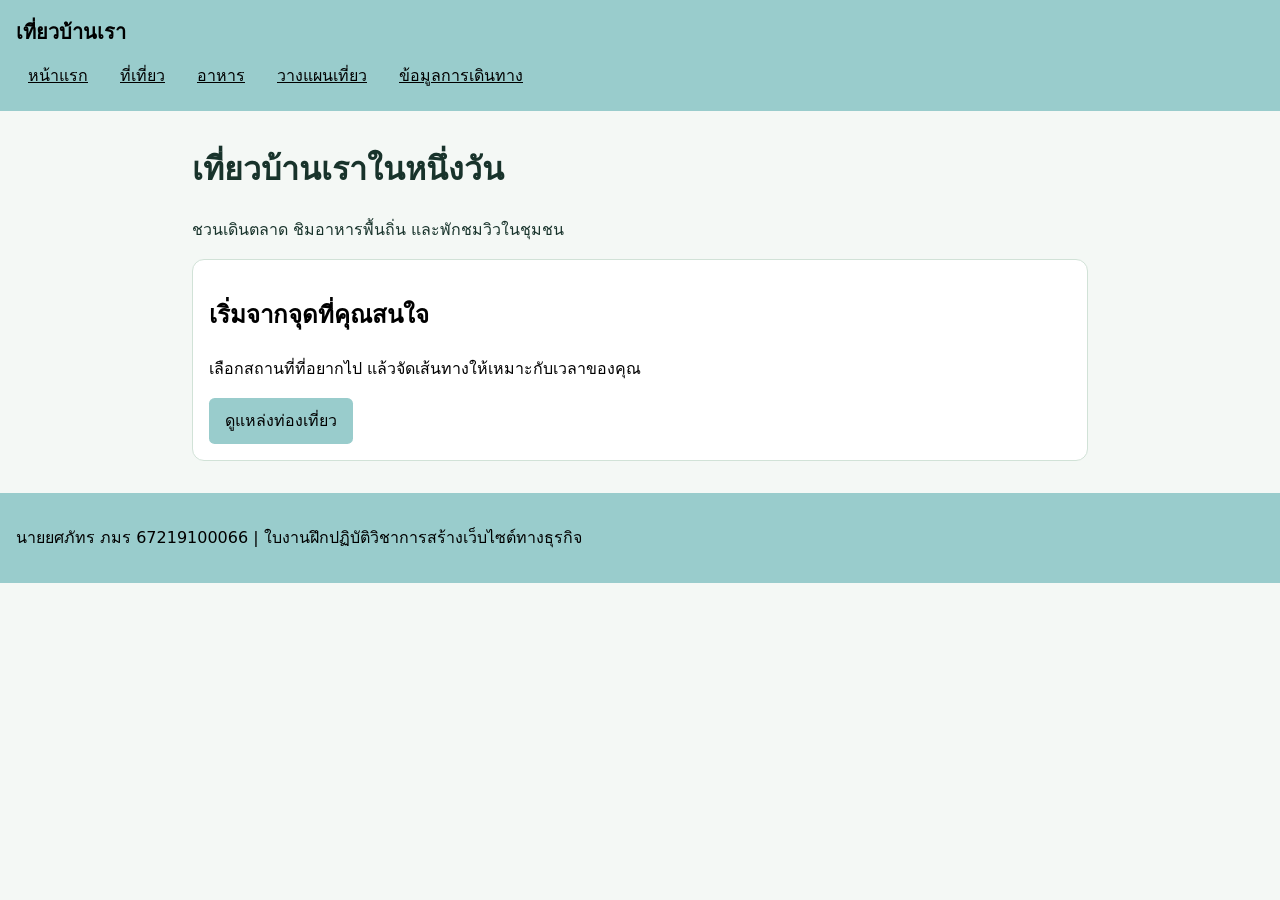
<file: index.html>
<!DOCTYPE html>
<html lang="th">
<head>
	<meta charset="UTF-8">
	<meta name="viewport" content="width=device-width, initial-scale=1">
	<title>หน้าแรก | เที่ยวบ้านเรา</title>
	<link rel="stylesheet" href="style.css">
</head>
<body>
	<header>
		<p class="site-name">เที่ยวบ้านเรา</p>
		<nav aria-label="เมนูหลัก">
			<ul>
				<li><a href="index.html">หน้าแรก</a></li>
				<li><a href="places.html">ที่เที่ยว</a></li>
				<li><a href="food.html">อาหาร</a></li>
				<li><a href="plan.html">วางแผนเที่ยว</a></li>
				<li><a href="travel.html">ข้อมูลการเดินทาง</a></li>
			</ul>
		</nav>
	</header>
	<main>	
		<h1>เที่ยวบ้านเราในหนึ่งวัน</h1>
		<p>ชวนเดินตลาด ชิมอาหารพื้นถิ่น และพักชมวิวในชุมชน</p>
		<section class="card">
			<h2>เริ่มจากจุดที่คุณสนใจ</h2>
			<p>เลือกสถานที่ที่อยากไป แล้วจัดเส้นทางให้เหมาะกับเวลาของคุณ</p>
			<a class="button" href="places.html">ดูแหล่งท่องเที่ยว</a>
		</section>
	</main>
	<footer>
		<p>นายยศภัทร ภมร 67219100066 | ใบงานฝึกปฏิบัติวิชาการสร้างเว็บไซต์ทางธุรกิจ</p>
	</footer>
</body>
</html>
</file>
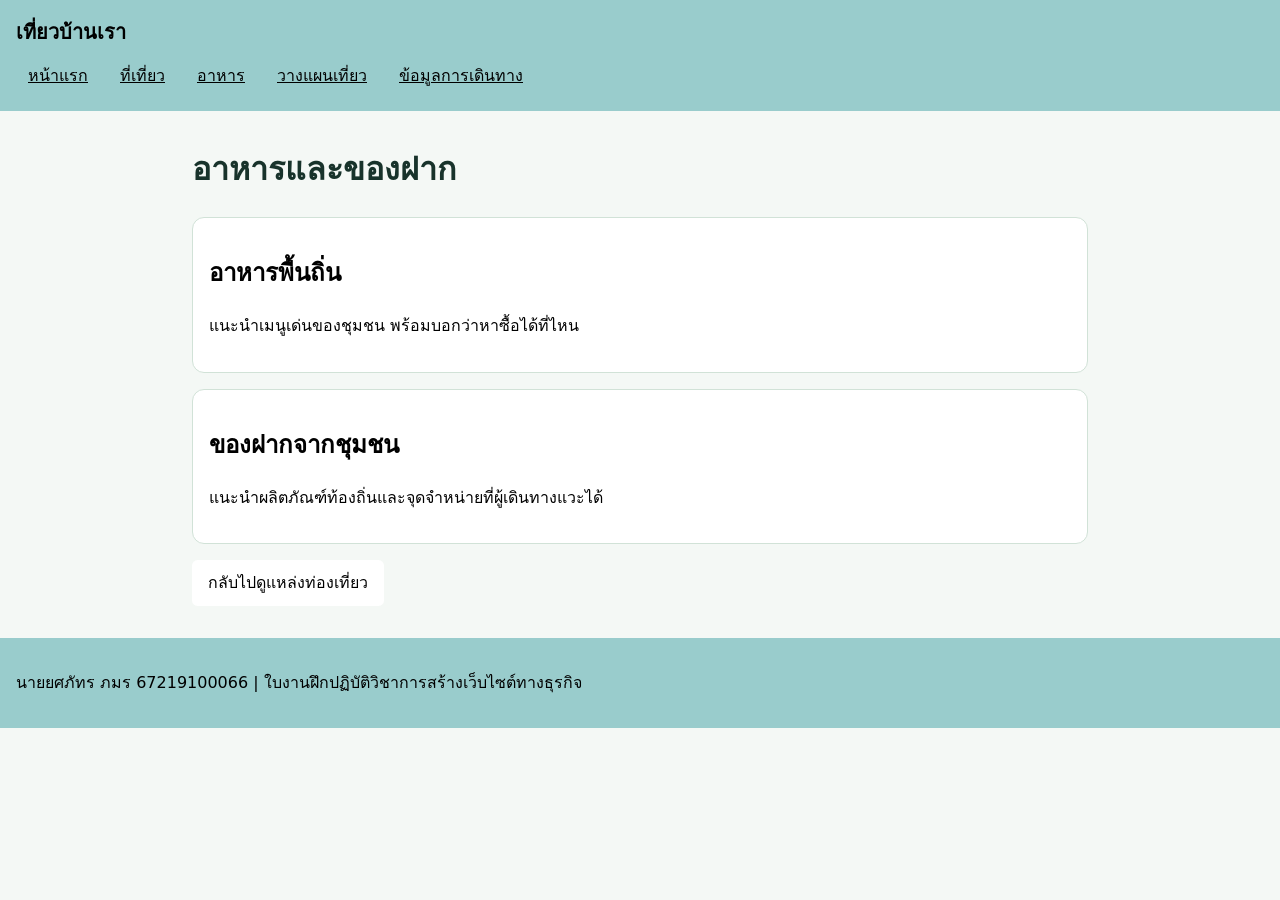
<file: food.html>
<!DOCTYPE html>
<html lang="th">
<head>
	<meta charset="UTF-8">
	<meta name="viewport" content="width=device-width, initial-scale=1">
	<title>หน้าแรก | เที่ยวบ้านเรา</title>
	<link rel="stylesheet" href="style.css">
</head>
<body>
	<header>
		<p class="site-name">เที่ยวบ้านเรา</p>
		<nav aria-label="เมนูหลัก">
			<ul>
				<li><a href="index.html">หน้าแรก</a></li>
				<li><a href="places.html">ที่เที่ยว</a></li>
				<li><a href="food.html">อาหาร</a></li>
				<li><a href="plan.html">วางแผนเที่ยว</a></li>
				<li><a href="travel.html">ข้อมูลการเดินทาง</a></li>
			</ul>
		</nav>
	</header>
	<main>
		<h1>อาหารและของฝาก</h1>

		<section class="card">	
			<h2>อาหารพื้นถิ่น</h2>
			<p>แนะนำเมนูเด่นของชุมชน พร้อมบอกว่าหาซื้อได้ที่ไหน</p>
		</section>

		<section class="card">	
			<h2>ของฝากจากชุมชน</h2>
			<p>แนะนำผลิตภัณฑ์ท้องถิ่นและจุดจำหน่ายที่ผู้เดินทางแวะได้</p>
		</section>

		<a class="button1" href="places.html">กลับไปดูแหล่งท่องเที่ยว</a>
	</main>
	<footer>
		<p>นายยศภัทร ภมร 67219100066 | ใบงานฝึกปฏิบัติวิชาการสร้างเว็บไซต์ทางธุรกิจ</p>
	</footer>
</body>
</html>
</file>
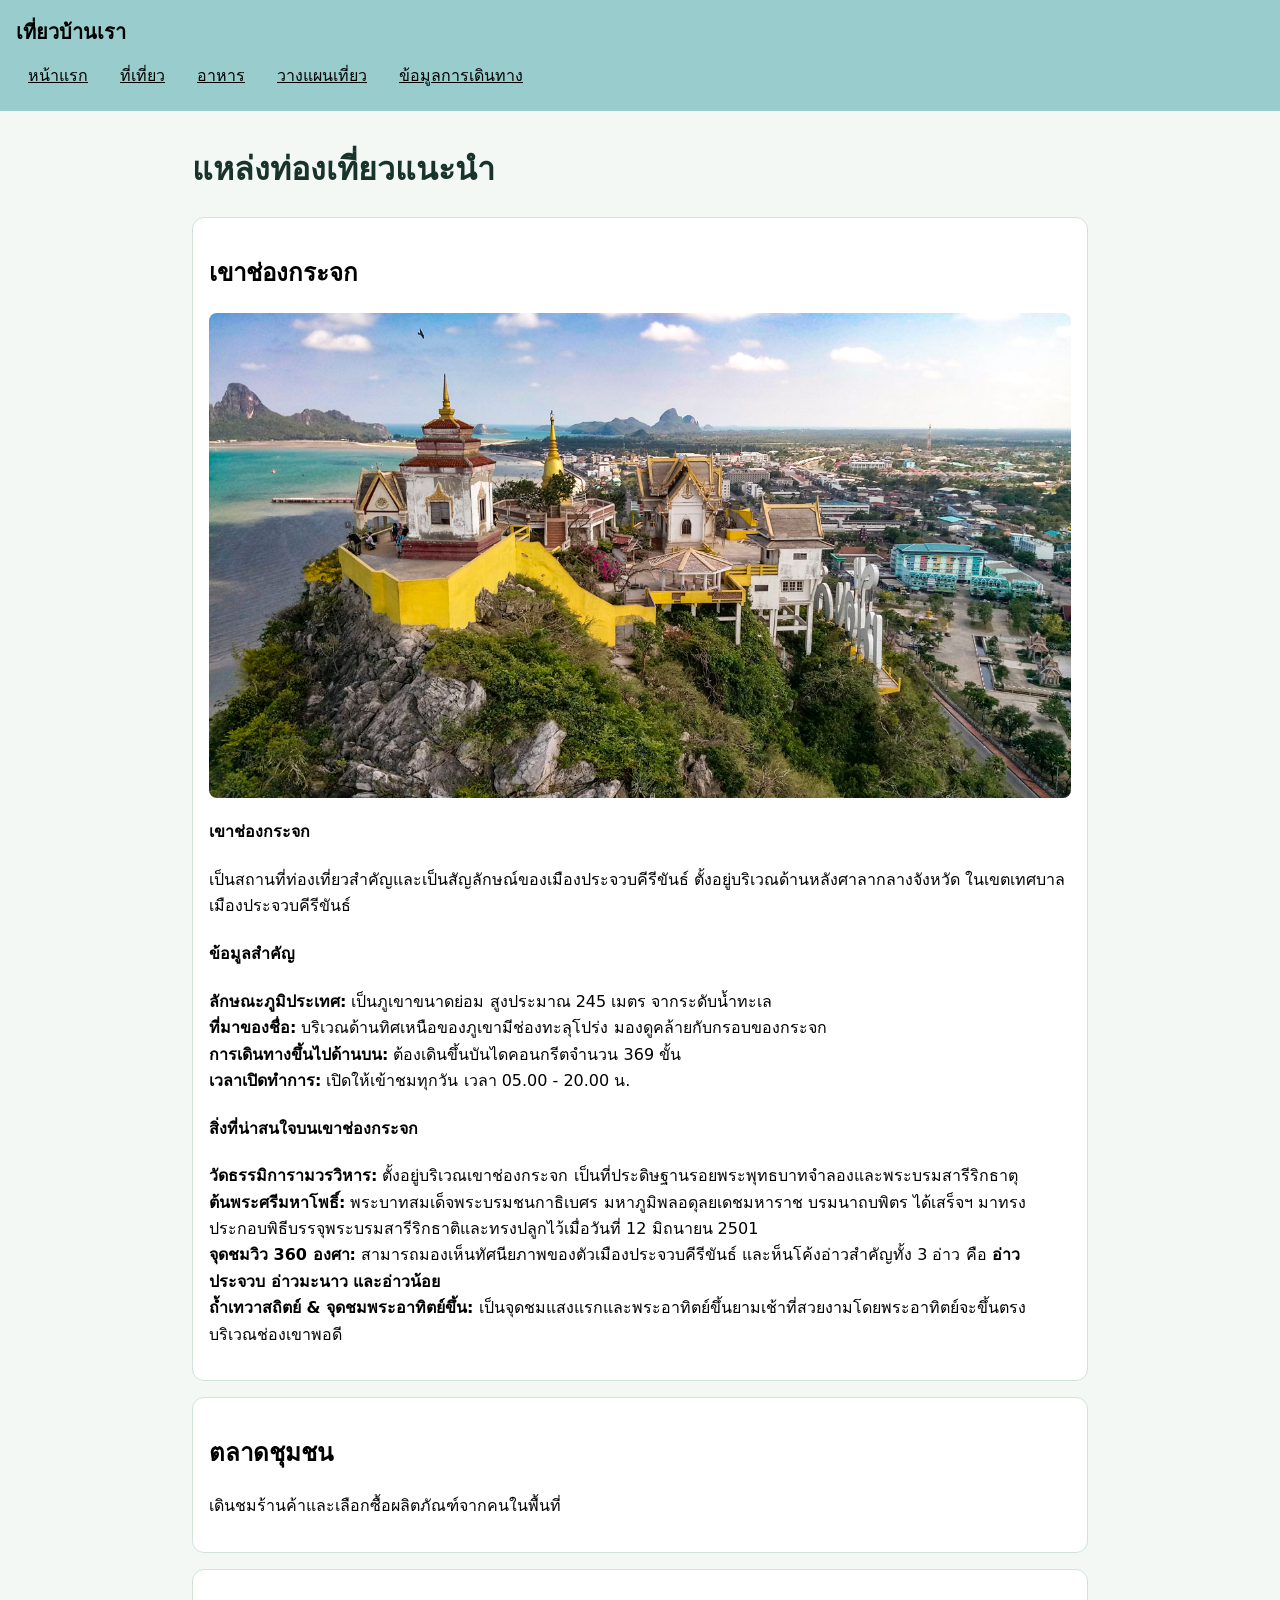
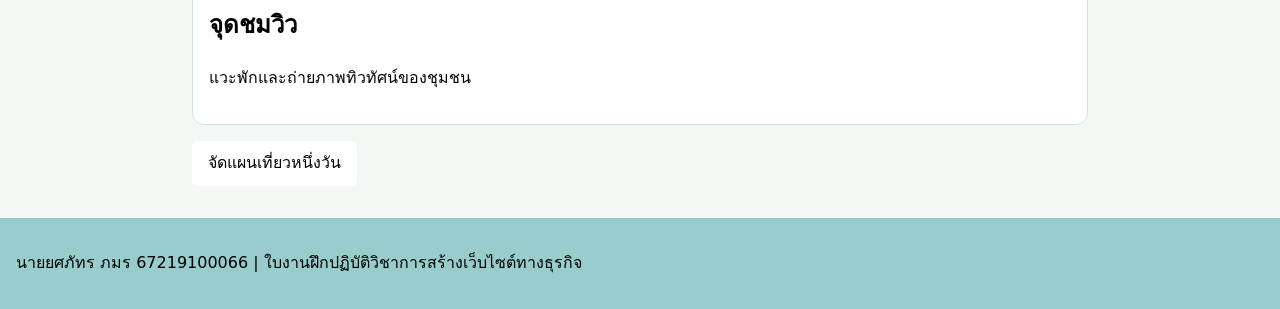
<file: places.html>
<!DOCTYPE html>
<html lang="th">
<head>
	<meta charset="UTF-8">
	<meta name="viewport" content="width=device-width, initial-scale=1">
	<title>หน้าแรก | เที่ยวบ้านเรา</title>
	<link rel="stylesheet" href="style.css">
</head>
<body>
	<header>
		<p class="site-name">เที่ยวบ้านเรา</p>
		<nav aria-label="เมนูหลัก">
			<ul>
				<li><a href="index.html">หน้าแรก</a></li>
				<li><a href="places.html">ที่เที่ยว</a></li>
				<li><a href="food.html">อาหาร</a></li>
				<li><a href="plan.html">วางแผนเที่ยว</a></li>
				<li><a href="travel.html">ข้อมูลการเดินทาง</a></li>
			</ul>
		</nav>
	</header>
	<main>
		<h1>แหล่งท่องเที่ยวแนะนำ</h1>
		<section class="card">
			<h2>เขาช่องกระจก</h2>	
			<img src="images/Kaow.jpg">
			<h4>เขาช่องกระจก</h4>
			<p>เป็นสถานที่ท่องเที่ยวสำคัญและเป็นสัญลักษณ์ของเมืองประจวบคีรีขันธ์ ตั้งอยู่บริเวณด้านหลังศาลากลางจังหวัด ในเขตเทศบาลเมืองประจวบคีรีขันธ์</p>
			<h4>ข้อมูลสำคัญ</h4>
			<p><b>ลักษณะภูมิประเทศ:</b> เป็นภูเขาขนาดย่อม สูงประมาณ 245 เมตร จากระดับน้ำทะเล<br><b>ที่มาของชื่อ:</b> บริเวณด้านทิศเหนือของภูเขามีช่องทะลุโปร่ง มองดูคล้ายกับกรอบของกระจก<br><b>การเดินทางขึ้นไปด้านบน:</b> ต้องเดินขึ้นบันไดคอนกรีตจำนวน 369 ขั้น<br><b>เวลาเปิดทำการ:</b> เปิดให้เข้าชมทุกวัน เวลา 05.00 - 20.00 น.</p>
			<h4>สิ่งที่น่าสนใจบนเขาช่องกระจก</h4>
			<p><b>วัดธรรมิการามวรวิหาร:</b> ตั้งอยู่บริเวณเขาช่องกระจก เป็นที่ประดิษฐานรอยพระพุทธบาทจำลองและพระบรมสารีริกธาตุ<br><b>ต้นพระศรีมหาโพธิ์:</b> พระบาทสมเด็จพระบรมชนกาธิเบศร มหาภูมิพลอดุลยเดชมหาราช บรมนาถบพิตร ได้เสร็จฯ มาทรงประกอบพิธีบรรจุพระบรมสารีริกธาติและทรงปลูกไว้เมื่อวันที่ 12 มิถนายน 2501<br><b>จุดชมวิว 360 องศา:</b> สามารถมองเห็นทัศนียภาพของตัวเมืองประจวบคีรีขันธ์ และห็นโค้งอ่าวสำคัญทั้ง 3 อ่าว คือ <b>อ่าวประจวบ อ่าวมะนาว และอ่าวน้อย</b><br><b>ถ้ำเทวาสถิตย์ & จุดชมพระอาทิตย์ขึ้น:</b> เป็นจุดชมแสงแรกและพระอาทิตย์ขึ้นยามเช้าที่สวยงามโดยพระอาทิตย์จะขึ้นตรงบริเวณช่องเขาพอดี</p>
		</section>

		<section class="card">	
			<h2>ตลาดชุมชน</h2>
			<p>เดินชมร้านค้าและเลือกซื้อผลิตภัณฑ์จากคนในพื้นที่</p>
		</section>

		<section class="card">	
			<h2>จุดชมวิว</h2>
			<p>แวะพักและถ่ายภาพทิวทัศน์ของชุมชน</p>
		</section>

		<a class="button1" href="plan.html">จัดแผนเที่ยวหนึ่งวัน</a>
	</main>
	<footer>
		<p>นายยศภัทร ภมร 67219100066 | ใบงานฝึกปฏิบัติวิชาการสร้างเว็บไซต์ทางธุรกิจ</p>
	</footer>
</body>
</html>
</file>
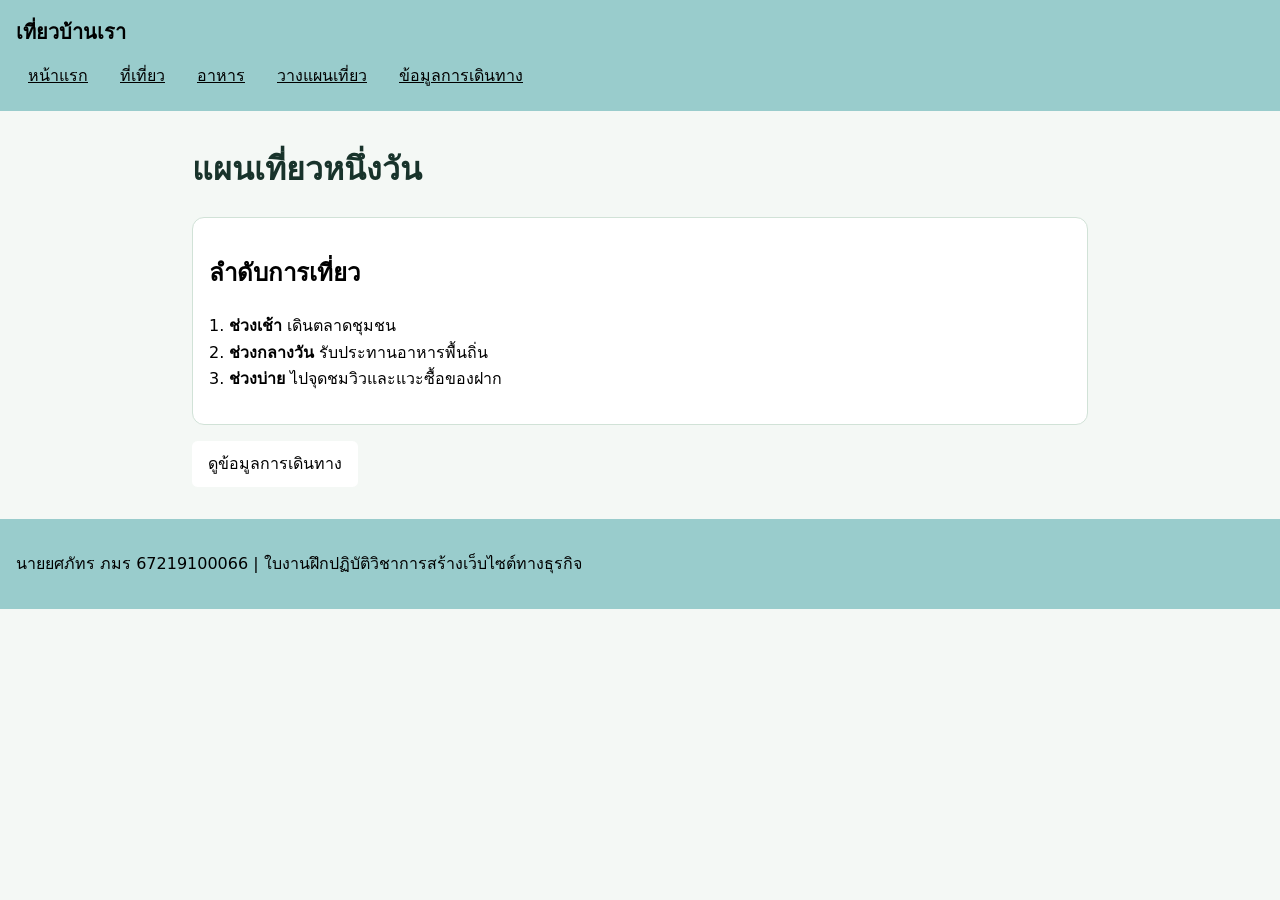
<file: plan.html>
<!DOCTYPE html>
<html lang="th">
<head>
	<meta charset="UTF-8">
	<meta name="viewport" content="width=device-width, initial-scale=1">
	<title>หน้าแรก | เที่ยวบ้านเรา</title>
	<link rel="stylesheet" href="style.css">
</head>
<body>
	<header>
		<p class="site-name">เที่ยวบ้านเรา</p>
		<nav aria-label="เมนูหลัก">
			<ul>
				<li><a href="index.html">หน้าแรก</a></li>
				<li><a href="places.html">ที่เที่ยว</a></li>
				<li><a href="food.html">อาหาร</a></li>
				<li><a href="plan.html">วางแผนเที่ยว</a></li>
				<li><a href="travel.html">ข้อมูลการเดินทาง</a></li>
			</ul>
		</nav>
	</header>
	<main>
		<h1>แผนเที่ยวหนึ่งวัน</h1>

		<section class="card">	
			<h2>ลำดับการเที่ยว</h2>
			<p>1. <b>ช่วงเช้า</b> เดินตลาดชุมชน<br>2. <b>ช่วงกลางวัน</b> รับประทานอาหารพื้นถิ่น<br>3. <b>ช่วงบ่าย</b> ไปจุดชมวิวและแวะซื้อของฝาก</p>
		</section>

		<a class="button1" href="travel.html">ดูข้อมูลการเดินทาง</a>
	</main>
	<footer>
		<p>นายยศภัทร ภมร 67219100066 | ใบงานฝึกปฏิบัติวิชาการสร้างเว็บไซต์ทางธุรกิจ</p>
	</footer>
</body>
</html>
</file>
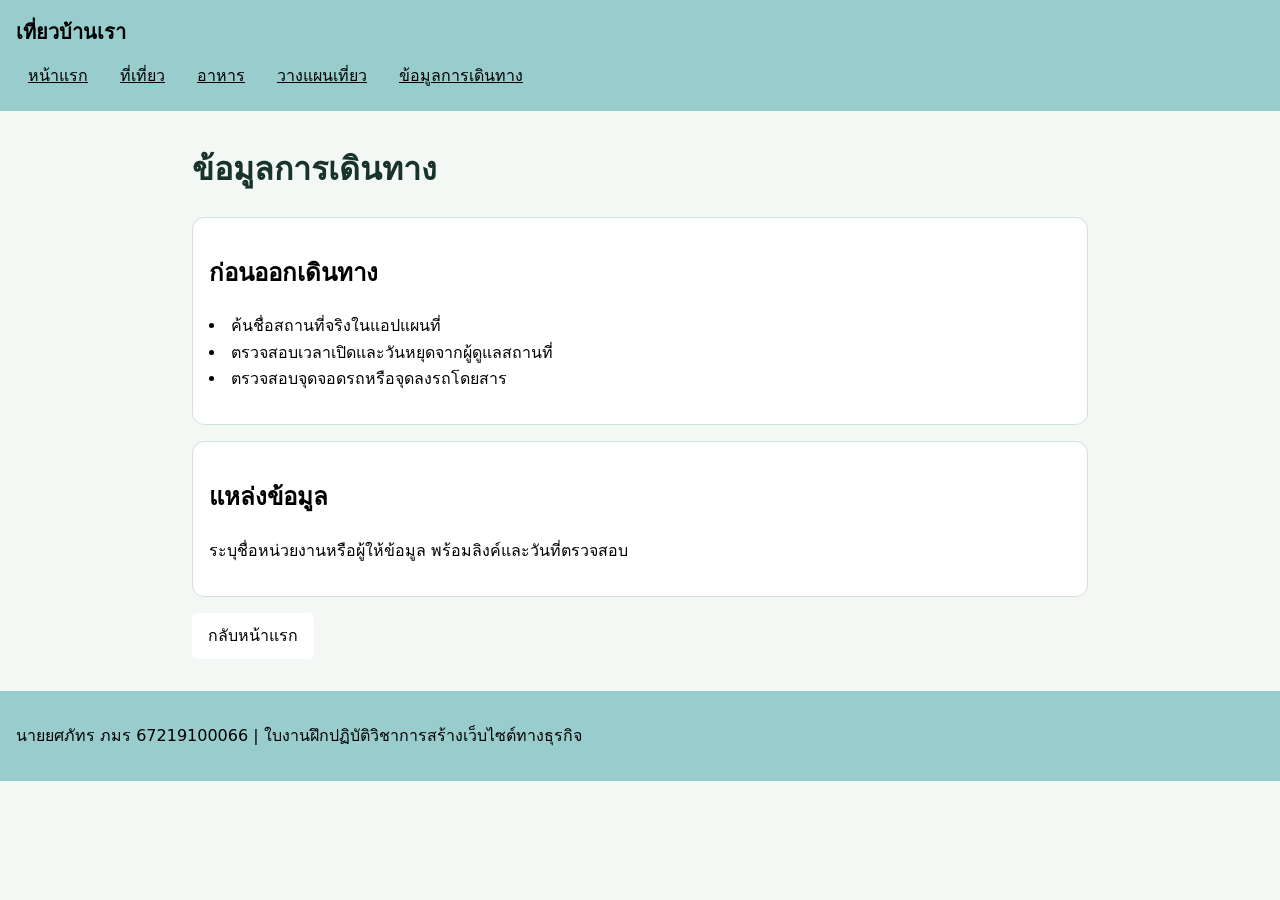
<file: travel.html>
<!DOCTYPE html>
<html lang="th">
<head>
	<meta charset="UTF-8">
	<meta name="viewport" content="width=device-width, initial-scale=1">
	<title>หน้าแรก | เที่ยวบ้านเรา</title>
	<link rel="stylesheet" href="style.css">
</head>
<body>
	<header>
		<p class="site-name">เที่ยวบ้านเรา</p>
		<nav aria-label="เมนูหลัก">
			<ul>
				<li><a href="index.html">หน้าแรก</a></li>
				<li><a href="places.html">ที่เที่ยว</a></li>
				<li><a href="food.html">อาหาร</a></li>
				<li><a href="plan.html">วางแผนเที่ยว</a></li>
				<li><a href="travel.html">ข้อมูลการเดินทาง</a></li>
			</ul>
		</nav>
	</header>
	<main>
		<h1>ข้อมูลการเดินทาง</h1>

		<section class="card">	
			<h2>ก่อนออกเดินทาง</h2>
			<p>
				<li>ค้นชื่อสถานที่จริงในแอปแผนที่</li>
				<li>ตรวจสอบเวลาเปิดและวันหยุดจากผู้ดูแลสถานที่</li>
				<li>ตรวจสอบจุดจอดรถหรือจุดลงรถโดยสาร</li>
			</p>
		</section>

		<section class="card">	
			<h2>แหล่งข้อมูล</h2>
			<p>ระบุชื่อหน่วยงานหรือผู้ให้ข้อมูล พร้อมลิงค์และวันที่ตรวจสอบ
			</p>
		</section>

		<a class="button1" href="index.html">กลับหน้าแรก</a>
	</main>
	<footer>
		<p>นายยศภัทร ภมร 67219100066 | ใบงานฝึกปฏิบัติวิชาการสร้างเว็บไซต์ทางธุรกิจ</p>
	</footer>
</body>
</html>
</file>
<file: style.css>
*{
	box-sizing: border-box;
}

body{
	margin: 0;
	font-family: system-ui, sans-serif;
	line-height: 1.65;
	color: #18332b;
	background: #f4f8f5;
}

header, footer{
	padding: 1rem;
	color: black;
	background: #99cccc;
}

.site-name{
	margin: 0 0 0.5rem;
	font-size: 1.25rem;
	font-weight: bold;
}

nav ul{
	display: flex;
	flex-wrap: wrap;
	gap: 0.5rem;
	margin: 0;
	padding: 0;
	list-style: none;
}

nav a {
	display: block;
	padding: 0.35rem 0.75rem;
	color: black;
	border-radius: 0.35rem;
}

nav a:hover, nav a[aria-current="page"]{
	background: #e2f1e8;
	color: #174c3c;
}

a:focus-visible{
	outline: 3px solid #c67400;
	outline-offset: 3px;
}

main{
	width: min(80%, 56rem);
	margin: 2rem auto;
}

.card{
	margin: 1rem 0;
	padding: 1rem;
	border: 1px solid #d1e2d7;
	color: black;
	border-radius: 0.75rem;
	background: white;
}

img{
	display: block;
	max-width: 100%;
	height: auto;
	border-radius: 0.5rem;
}

.button{
	display: inline-block;
	padding: 0.6rem 1rem;
	border-radius: 0.35rem;
	background: #99cccc;
	color: black;
	text-decoration: none;
}

.button1{
	display: inline-block;
	padding: 0.6rem 1rem;
	border-radius: 0.35rem;
	background: #ffffff;
	color: black;
	text-decoration: none;
}
</file>
